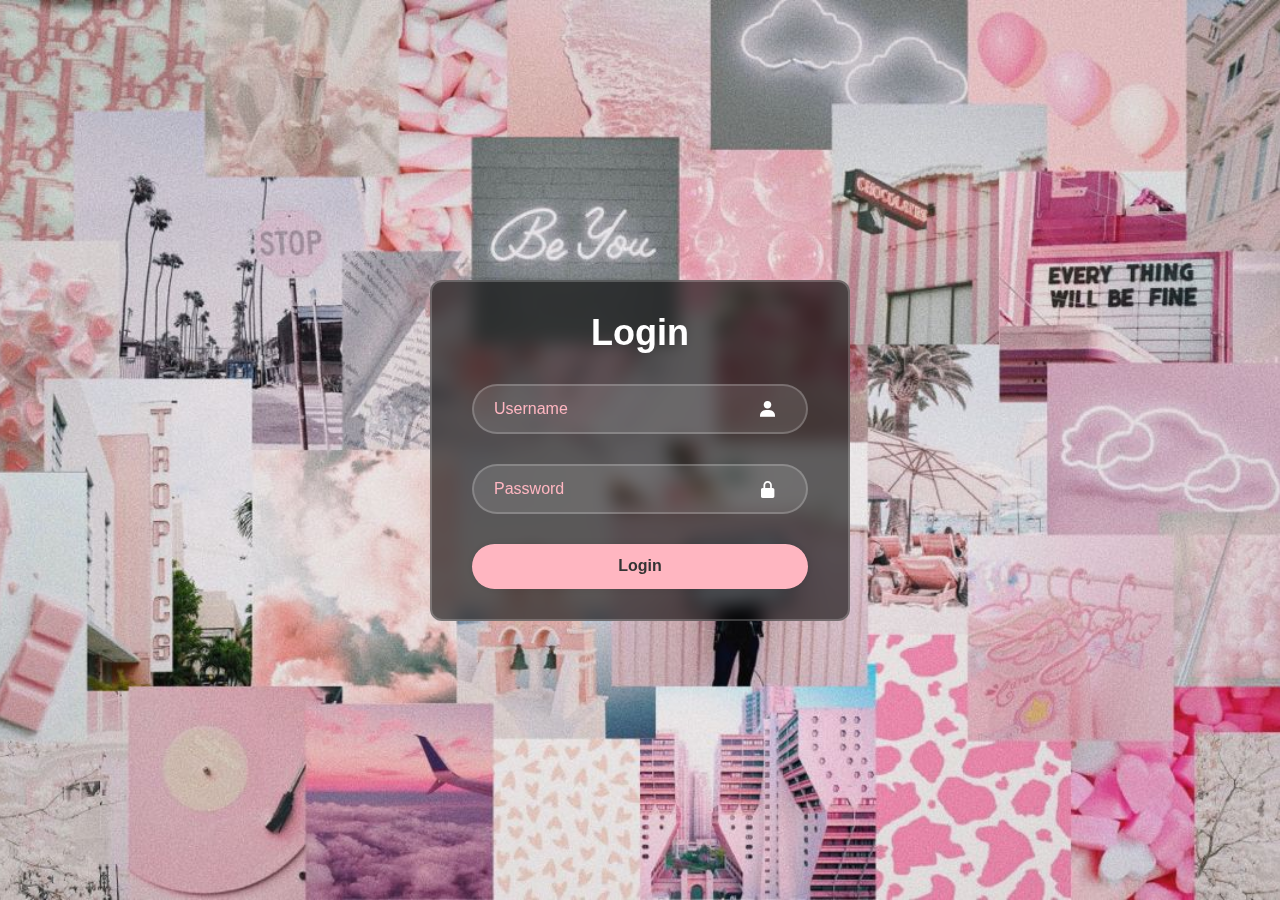
<file: index.html>
<!DOCTYPE html>
<html lang="en">
<head>
  <meta charset="UTF-8">
  <meta name="viewport" content="width=device-width, initial-scale=1.0">
  <title>FOR YOU SAYANG</title>
  <link rel="stylesheet" href="style.css">
  <link href='https://unpkg.com/boxicons@2.1.4/css/boxicons.min.css' rel='stylesheet'>
  <script>
    function validateForm(event) {
      event.preventDefault(); // Prevent the form from submitting
      const username = document.getElementById('username').value;
      const password = document.getElementById('password').value;
      const validUsername = "alya";
      const validPassword = "berry";

      if (username === validUsername && password === validPassword) {
        // Redirect to homepage.html
        window.location.href = 'homepage.html';
      } else {
        alert('Salah username atau password tu sayang hshshs');
      }
    }
  </script>
</head>
<body>
  <div class="wrapper">
    <form onsubmit="validateForm(event)">
      <h1>Login</h1>
      <div class="input-box">
        <input type="text" id="username" placeholder="Username" required>
        <i class='bx bxs-user'></i>
      </div>
      <div class="input-box">
        <input type="password" id="password" placeholder="Password" required>
        <i class='bx bxs-lock-alt'></i>
      </div>
      <button type="submit" class="btn">Login</button>
    </form>
  </div>
</body>
</html>
</file>
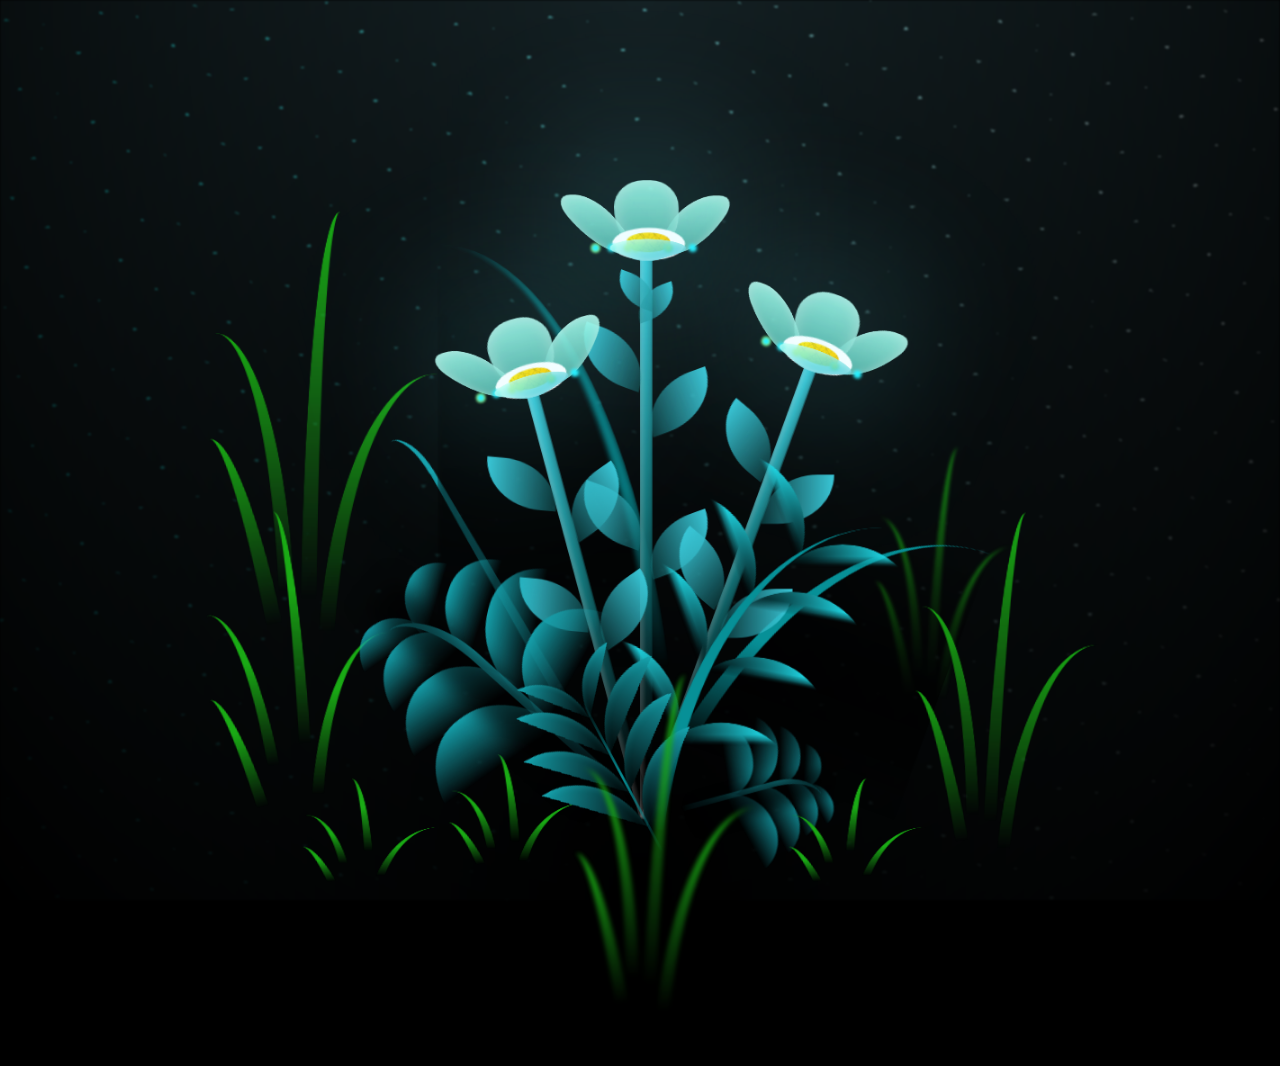
<file: flower.html>
<!DOCTYPE html>
<html lang="en">
<head>
    <meta charset="UTF-8">
    <meta http-equiv="X-UA-Compatible" content="IE=edge">
    <meta name="viewport" content="width=device-width, initial-scale=1.0">
    <link rel="stylesheet" href="css/main.css">
    <link rel="icon" href="img/flowers.png" type="image/x-icon">
    <title>flowers</title>
</head>
<body class="container">
  <!-- Pembuat code: https://codepen.io/mdusmanansari/pen/BamepLe -->
    <div class="night"></div>
    <div class="flowers">
      <div class="flower flower--1">
        <div class="flower__leafs flower__leafs--1">
          <div class="flower__leaf flower__leaf--1"></div>
          <div class="flower__leaf flower__leaf--2"></div>
          <div class="flower__leaf flower__leaf--3"></div>
          <div class="flower__leaf flower__leaf--4"></div>
          <div class="flower__white-circle"></div>

          <div class="flower__light flower__light--1"></div>
          <div class="flower__light flower__light--2"></div>
          <div class="flower__light flower__light--3"></div>
          <div class="flower__light flower__light--4"></div>
          <div class="flower__light flower__light--5"></div>
          <div class="flower__light flower__light--6"></div>
          <div class="flower__light flower__light--7"></div>
          <div class="flower__light flower__light--8"></div>

        </div>
        <div class="flower__line">
          <div class="flower__line__leaf flower__line__leaf--1"></div>
          <div class="flower__line__leaf flower__line__leaf--2"></div>
          <div class="flower__line__leaf flower__line__leaf--3"></div>
          <div class="flower__line__leaf flower__line__leaf--4"></div>
          <div class="flower__line__leaf flower__line__leaf--5"></div>
          <div class="flower__line__leaf flower__line__leaf--6"></div>
        </div>
      </div>

      <div class="flower flower--2">
        <div class="flower__leafs flower__leafs--2">
          <div class="flower__leaf flower__leaf--1"></div>
          <div class="flower__leaf flower__leaf--2"></div>
          <div class="flower__leaf flower__leaf--3"></div>
          <div class="flower__leaf flower__leaf--4"></div>
          <div class="flower__white-circle"></div>

          <div class="flower__light flower__light--1"></div>
          <div class="flower__light flower__light--2"></div>
          <div class="flower__light flower__light--3"></div>
          <div class="flower__light flower__light--4"></div>
          <div class="flower__light flower__light--5"></div>
          <div class="flower__light flower__light--6"></div>
          <div class="flower__light flower__light--7"></div>
          <div class="flower__light flower__light--8"></div>

        </div>
        <div class="flower__line">
          <div class="flower__line__leaf flower__line__leaf--1"></div>
          <div class="flower__line__leaf flower__line__leaf--2"></div>
          <div class="flower__line__leaf flower__line__leaf--3"></div>
          <div class="flower__line__leaf flower__line__leaf--4"></div>
        </div>
      </div>

      <div class="flower flower--3">
        <div class="flower__leafs flower__leafs--3">
          <div class="flower__leaf flower__leaf--1"></div>
          <div class="flower__leaf flower__leaf--2"></div>
          <div class="flower__leaf flower__leaf--3"></div>
          <div class="flower__leaf flower__leaf--4"></div>
          <div class="flower__white-circle"></div>

          <div class="flower__light flower__light--1"></div>
          <div class="flower__light flower__light--2"></div>
          <div class="flower__light flower__light--3"></div>
          <div class="flower__light flower__light--4"></div>
          <div class="flower__light flower__light--5"></div>
          <div class="flower__light flower__light--6"></div>
          <div class="flower__light flower__light--7"></div>
          <div class="flower__light flower__light--8"></div>

        </div>
        <div class="flower__line">
          <div class="flower__line__leaf flower__line__leaf--1"></div>
          <div class="flower__line__leaf flower__line__leaf--2"></div>
          <div class="flower__line__leaf flower__line__leaf--3"></div>
          <div class="flower__line__leaf flower__line__leaf--4"></div>
        </div>
      </div>

      <div class="grow-ans" style="--d:1.2s">
        <div class="flower__g-long">
          <div class="flower__g-long__top"></div>
          <div class="flower__g-long__bottom"></div>
        </div>
      </div>

      <div class="growing-grass">
        <div class="flower__grass flower__grass--1">
          <div class="flower__grass--top"></div>
          <div class="flower__grass--bottom"></div>
          <div class="flower__grass__leaf flower__grass__leaf--1"></div>
          <div class="flower__grass__leaf flower__grass__leaf--2"></div>
          <div class="flower__grass__leaf flower__grass__leaf--3"></div>
          <div class="flower__grass__leaf flower__grass__leaf--4"></div>
          <div class="flower__grass__leaf flower__grass__leaf--5"></div>
          <div class="flower__grass__leaf flower__grass__leaf--6"></div>
          <div class="flower__grass__leaf flower__grass__leaf--7"></div>
          <div class="flower__grass__leaf flower__grass__leaf--8"></div>
          <div class="flower__grass__overlay"></div>
        </div>
      </div>

      <div class="growing-grass">
        <div class="flower__grass flower__grass--2">
          <div class="flower__grass--top"></div>
          <div class="flower__grass--bottom"></div>
          <div class="flower__grass__leaf flower__grass__leaf--1"></div>
          <div class="flower__grass__leaf flower__grass__leaf--2"></div>
          <div class="flower__grass__leaf flower__grass__leaf--3"></div>
          <div class="flower__grass__leaf flower__grass__leaf--4"></div>
          <div class="flower__grass__leaf flower__grass__leaf--5"></div>
          <div class="flower__grass__leaf flower__grass__leaf--6"></div>
          <div class="flower__grass__leaf flower__grass__leaf--7"></div>
          <div class="flower__grass__leaf flower__grass__leaf--8"></div>
          <div class="flower__grass__overlay"></div>
        </div>
      </div>

      <div class="grow-ans" style="--d:2.4s">
        <div class="flower__g-right flower__g-right--1">
          <div class="leaf"></div>
        </div>
      </div>

      <div class="grow-ans" style="--d:2.8s">
        <div class="flower__g-right flower__g-right--2">
          <div class="leaf"></div>
        </div>
      </div>

      <div class="grow-ans" style="--d:2.8s">
        <div class="flower__g-front">
          <div class="flower__g-front__leaf-wrapper flower__g-front__leaf-wrapper--1">
            <div class="flower__g-front__leaf"></div>
          </div>
          <div class="flower__g-front__leaf-wrapper flower__g-front__leaf-wrapper--2">
            <div class="flower__g-front__leaf"></div>
          </div>
          <div class="flower__g-front__leaf-wrapper flower__g-front__leaf-wrapper--3">
            <div class="flower__g-front__leaf"></div>
          </div>
          <div class="flower__g-front__leaf-wrapper flower__g-front__leaf-wrapper--4">
            <div class="flower__g-front__leaf"></div>
          </div>
          <div class="flower__g-front__leaf-wrapper flower__g-front__leaf-wrapper--5">
            <div class="flower__g-front__leaf"></div>
          </div>
          <div class="flower__g-front__leaf-wrapper flower__g-front__leaf-wrapper--6">
            <div class="flower__g-front__leaf"></div>
          </div>
          <div class="flower__g-front__leaf-wrapper flower__g-front__leaf-wrapper--7">
            <div class="flower__g-front__leaf"></div>
          </div>
          <div class="flower__g-front__leaf-wrapper flower__g-front__leaf-wrapper--8">
            <div class="flower__g-front__leaf"></div>
          </div>
          <div class="flower__g-front__line"></div>
        </div>
      </div>

      <div class="grow-ans" style="--d:3.2s">
        <div class="flower__g-fr">
          <div class="leaf"></div>
          <div class="flower__g-fr__leaf flower__g-fr__leaf--1"></div>
          <div class="flower__g-fr__leaf flower__g-fr__leaf--2"></div>
          <div class="flower__g-fr__leaf flower__g-fr__leaf--3"></div>
          <div class="flower__g-fr__leaf flower__g-fr__leaf--4"></div>
          <div class="flower__g-fr__leaf flower__g-fr__leaf--5"></div>
          <div class="flower__g-fr__leaf flower__g-fr__leaf--6"></div>
          <div class="flower__g-fr__leaf flower__g-fr__leaf--7"></div>
          <div class="flower__g-fr__leaf flower__g-fr__leaf--8"></div>
        </div>
      </div>

      <div class="long-g long-g--0">
        <div class="grow-ans" style="--d:3s">
          <div class="leaf leaf--0"></div>
        </div>
        <div class="grow-ans" style="--d:2.2s">
          <div class="leaf leaf--1"></div>
        </div>
        <div class="grow-ans" style="--d:3.4s">
          <div class="leaf leaf--2"></div>
        </div>
        <div class="grow-ans" style="--d:3.6s">
          <div class="leaf leaf--3"></div>
        </div>
      </div>

      <div class="long-g long-g--1">
        <div class="grow-ans" style="--d:3.6s">
          <div class="leaf leaf--0"></div>
        </div>
        <div class="grow-ans" style="--d:3.8s">
          <div class="leaf leaf--1"></div>
        </div>
        <div class="grow-ans" style="--d:4s">
          <div class="leaf leaf--2"></div>
        </div>
        <div class="grow-ans" style="--d:4.2s">
          <div class="leaf leaf--3"></div>
        </div>
      </div>

      <div class="long-g long-g--2">
        <div class="grow-ans" style="--d:4s">
          <div class="leaf leaf--0"></div>
        </div>
        <div class="grow-ans" style="--d:4.2s">
          <div class="leaf leaf--1"></div>
        </div>
        <div class="grow-ans" style="--d:4.4s">
          <div class="leaf leaf--2"></div>
        </div>
        <div class="grow-ans" style="--d:4.6s">
          <div class="leaf leaf--3"></div>
        </div>
      </div>

      <div class="long-g long-g--3">
        <div class="grow-ans" style="--d:4s">
          <div class="leaf leaf--0"></div>
        </div>
        <div class="grow-ans" style="--d:4.2s">
          <div class="leaf leaf--1"></div>
        </div>
        <div class="grow-ans" style="--d:3s">
          <div class="leaf leaf--2"></div>
        </div>
        <div class="grow-ans" style="--d:3.6s">
          <div class="leaf leaf--3"></div>
        </div>
      </div>

      <div class="long-g long-g--4">
        <div class="grow-ans" style="--d:4s">
          <div class="leaf leaf--0"></div>
        </div>
        <div class="grow-ans" style="--d:4.2s">
          <div class="leaf leaf--1"></div>
        </div>
        <div class="grow-ans" style="--d:3s">
          <div class="leaf leaf--2"></div>
        </div>
        <div class="grow-ans" style="--d:3.6s">
          <div class="leaf leaf--3"></div>
        </div>
      </div>

      <div class="long-g long-g--5">
        <div class="grow-ans" style="--d:4s">
          <div class="leaf leaf--0"></div>
        </div>
        <div class="grow-ans" style="--d:4.2s">
          <div class="leaf leaf--1"></div>
        </div>
        <div class="grow-ans" style="--d:3s">
          <div class="leaf leaf--2"></div>
        </div>
        <div class="grow-ans" style="--d:3.6s">
          <div class="leaf leaf--3"></div>
        </div>
      </div>

      <div class="long-g long-g--6">
        <div class="grow-ans" style="--d:4.2s">
          <div class="leaf leaf--0"></div>
        </div>
        <div class="grow-ans" style="--d:4.4s">
          <div class="leaf leaf--1"></div>
        </div>
        <div class="grow-ans" style="--d:4.6s">
          <div class="leaf leaf--2"></div>
        </div>
        <div class="grow-ans" style="--d:4.8s">
          <div class="leaf leaf--3"></div>
        </div>
      </div>

      <div class="long-g long-g--7">
        <div class="grow-ans" style="--d:3s">
          <div class="leaf leaf--0"></div>
        </div>
        <div class="grow-ans" style="--d:3.2s">
          <div class="leaf leaf--1"></div>
        </div>
        <div class="grow-ans" style="--d:3.5s">
          <div class="leaf leaf--2"></div>
        </div>
        <div class="grow-ans" style="--d:3.6s">
          <div class="leaf leaf--3"></div>
        </div>
      </div>
    </div>
    <script src="main.js"></script>
  </body>
</html>
</file>
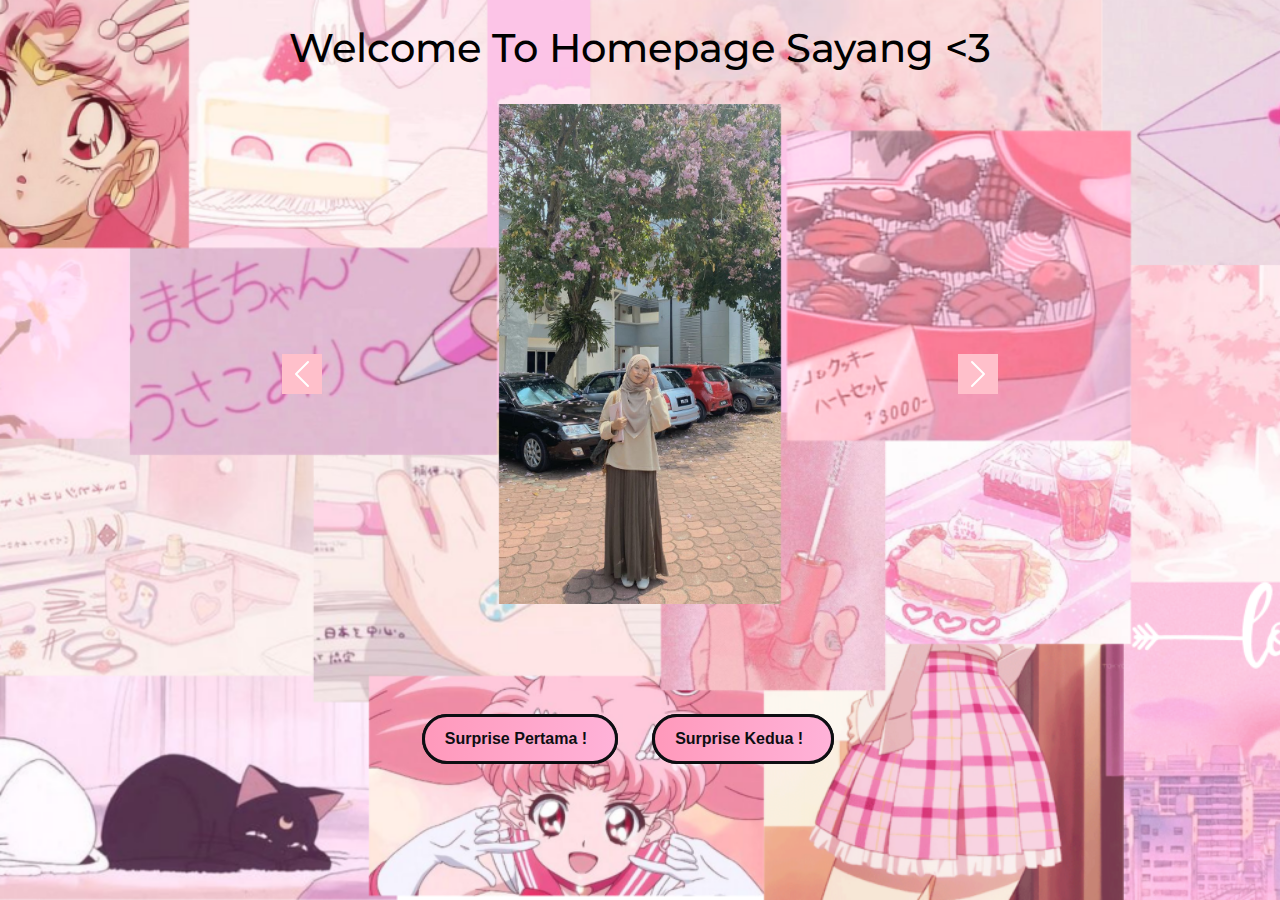
<file: homepage.html>
<!DOCTYPE html>
<html lang="en">
<head>
    <meta charset="UTF-8">
    <meta name="viewport" content="width=device-width, initial-scale=1.0">
    <title>HOMEPAGE FOR YOU SAYANG</title>
    <!-- Bootstrap for CSS -->
    <link href="https://cdn.jsdelivr.net/npm/bootstrap@5.3.3/dist/css/bootstrap.min.css" rel="stylesheet">
    <link href="https://cdn.jsdelivr.net/npm/bootstrap-icons/font/bootstrap-icons.css" rel="stylesheet">

    <!-- Bootstrap for JS -->
    <script src="https://cdn.jsdelivr.net/npm/bootstrap@5.3.3/dist/js/bootstrap.bundle.min.js"></script>

    <!-- Custom CSS for Homepage-->
    <link href="homepage.css" rel="stylesheet">
</head>
<body class="BodyBg">
    <header>
        <div class="d-flex align-items-center mx-auto d-lg-none">
            <span class="mx-auto">WEBSITE FOR SAYANG</span>
        </div>
    </header>

    <div class="container ContentColor">
        <br>
        <h1 class="MainTitle">Welcome To Homepage Sayang <3 </h1>
        <div class="row">
            <div class="col">
                <br>
                <center>

                    <div id="carouselExampleAutoplaying" class="carousel slide carousel-fade" data-bs-ride="carousel" data-bs-interval="3000">
                        <div class="carousel-inner">
                            <div class="carousel-item active">
                                <img src="img/alya1.jpg" class="d-inline" alt="">
                            </div>
                            <div class="carousel-item">
                                <img src="img/quote1.png" class="d-inline" alt="">
                            </div>
                            <div class="carousel-item">
                                <img src="img/alya2.jpg" class="d-inline" alt="">
                            </div>
                            <div class="carousel-item">
                                <img src="img/quote2.jpg" class="d-inline" alt="">
                            </div>
                            <div class="carousel-item">
                                <img src="img/alya3.jpg" class="d-inline" alt="">
                            </div>
                        </div>
                        <button class="carousel-control-prev" type="button" data-bs-target="#carouselExampleAutoplaying" data-bs-slide="prev">
                            <span class="carousel-control-prev-icon" aria-hidden="true"></span>
                            <span class="visually-hidden">Previous</span>
                        </button>
                        <button class="carousel-control-next" type="button" data-bs-target="#carouselExampleAutoplaying" data-bs-slide="next">
                            <span class="carousel-control-next-icon" aria-hidden="true"></span>
                            <span class="visually-hidden">Next</span>
                        </button>
                    </div>

                    <div class="Btn-container">
                        <!-- Button 1 -->
                        <a href="flower index.html" class="button">
                            <div class="button__content">
                                <span class="button__text">Surprise Pertama !</span>
                                <i class="ri-download-cloud-fill button__icon"></i>

                                <div class="button__reflection-1"></div>
                                <div class="button__reflection-2"></div>
                            </div>

                            <img src="img/star.png" alt="none" class="button__star-1">
                            <img src="img/star.png" alt="none" class="button__star-2">
                            <img src="img/circle.png" alt="none" class="button__circle-1">
                            <img src="img/circle.png" alt="none" class="button__circle-2">
                            <img src="img/diamond.png" alt="none" class="button__diamond">
                            <img src="img/triangle.png" alt="none" class="button__triangle">

                            <div class="button__shadow"></div>
                        </a>

                        <div class="Btn-container">
                            <!-- Button 1 -->
                            <a href="yesno.html" class="button">
                                <div class="button__content">
                                    <span class="button__text">Surprise Kedua !</span>
                                    <i class="ri-download-cloud-fill button__icon"></i>

                                    <div class="button__reflection-1"></div>
                                    <div class="button__reflection-2"></div>
                                </div>

                                <img src="img/star.png" alt="none" class="button__star-1">
                                <img src="img/star.png" alt="none" class="button__star-2">
                                <img src="img/circle.png" alt="none" class="button__circle-1">
                                <img src="img/circle.png" alt="none" class="button__circle-2">
                                <img src="img/diamond.png" alt="none" class="button__diamond">
                                <img src="img/triangle.png" alt="none" class="button__triangle">

                                <div class="button__shadow"></div>
                            </a>

                </center>
            </div>
        </div>
    </div>
</body>
</html>
</file>
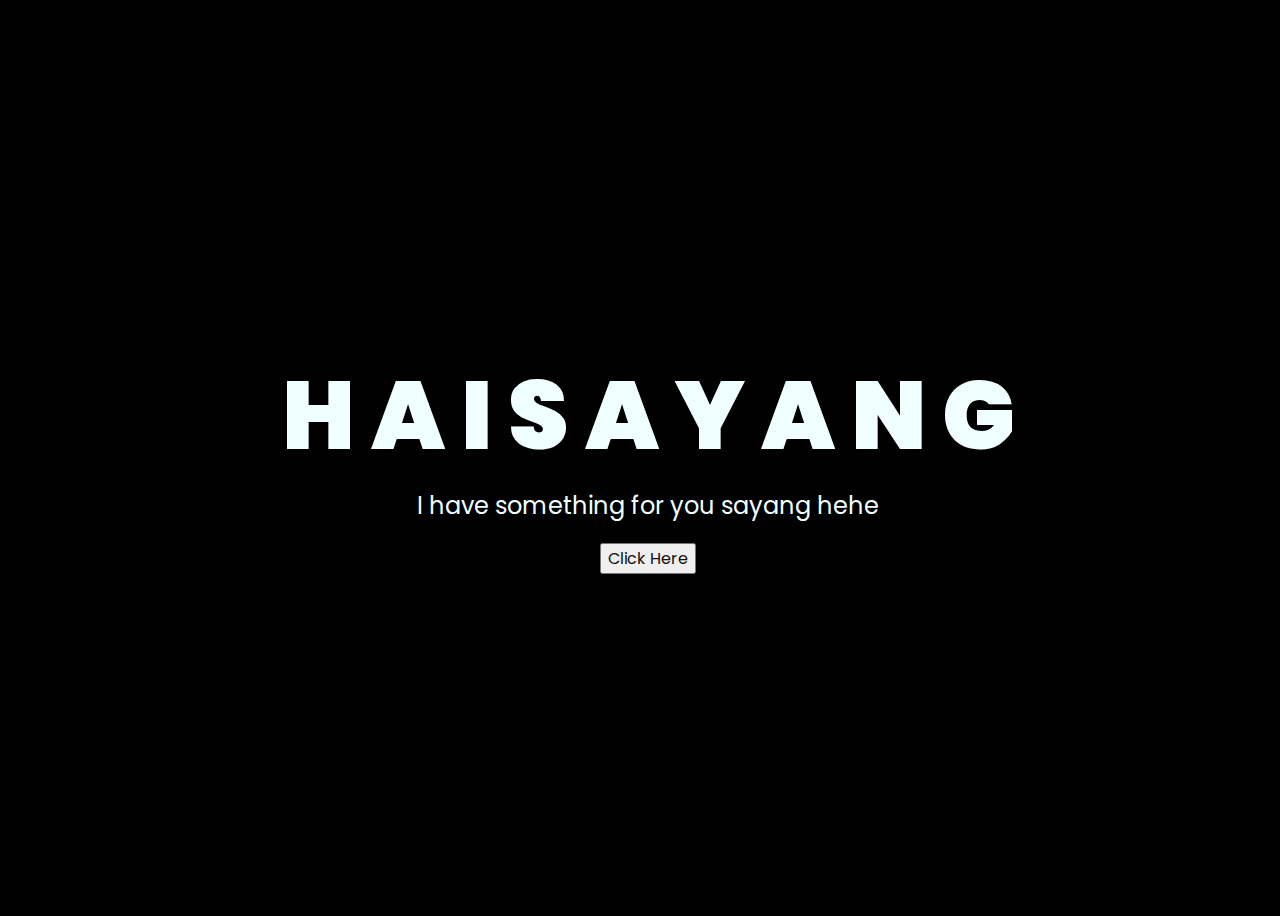
<file: surprise.html>
<!DOCTYPE html>
<html lang="en">
<head>
    <meta charset="UTF-8">
    <meta http-equiv="X-UA-Compatible" content="IE=edge">
    <meta name="viewport" content="width=device-width, initial-scale=1.0">
    <link rel="stylesheet" href="css/style.css">
    <link rel="icon" href="img/flowers.png" type="image/x-icon">
    <title>Flowers</title>
</head>
<body>
    <div class="greetings">
    <!-- silahkan menambah kata sesuai keinginan dengan <span>text...</span -->
        <span>H</span>
        <span>A</span>
        <span>I</span>
        <span>S</span>
        <span>A</span>
        <span>Y</span>
        <span>A</span>
        <span>N</span>
        <span>G</span>
    </div>
    <div class="description">
        <span>I have something for you sayang hehe </span>
    </div>
    <div class="button">
        <button>
            <a href="flower.html">Click Here</a>
        </button>

    </div>
</body>
</html>
</file>
<file: style.css>
* {
  margin: 0;
  padding: 0;
  box-sizing: border-box;
  font-family: "Poppins", sans-serif;
}

body {
  display: flex;
  justify-content: center;
  align-items: center;
  min-height: 100vh;
  background: url(img/bg2.jpg) no-repeat;
  background-size: cover;
  background-position: center;
}

.wrapper {
  width: 420px;
  background: rgba(0, 0, 0, 0.6); /* Darker transparent background */
  border: 2px solid rgba(255, 255, 255, .2);
  backdrop-filter: blur(9px);
  color: #fff;
  border-radius: 12px;
  padding: 30px 40px;
}

.wrapper h1 {
  font-size: 36px;
  text-align: center;
}

.wrapper .input-box {
  position: relative;
  width: 100%;
  height: 50px;
  margin: 30px 0;
}

.input-box input {
  width: 100%;
  height: 100%;
  background: rgba(255, 255, 255, 0.1); /* Slightly opaque input background */
  border: none;
  outline: none;
  border: 2px solid rgba(255, 255, 255, .2);
  border-radius: 40px;
  font-size: 16px;
  color: #fff; /* White input text */
  padding: 20px 45px 20px 20px;
}

.input-box input::placeholder {
  color: lightpink;
}

.input-box i {
  position: absolute;
  right: 20px;
  top: 30%;
  transform: translate(-50%);
  font-size: 20px;
  color: #fff; /* White icon color */
}

.wrapper .remember-forgot {
  display: flex;
  justify-content: space-between;
  font-size: 14.5px;
  margin: -15px 0 15px;
}


.wrapper .btn {
  width: 100%;
  height: 45px;
  background: lightpink;
  border: none;
  outline: none;
  border-radius: 40px;
  box-shadow: 0 0 10px rgba(0, 0, 0, .1);
  cursor: pointer;
  font-size: 16px;
  color: #333;
  font-weight: 600;
}
</file>
<file: css/main.css>
*,
*::after,
*::before {
  padding: 0;
  margin: 0;
  box-sizing: border-box;
}

:root {
  --dark-color: #000;
}

body {
  display: flex;
  align-items: flex-end;
  justify-content: center;
  min-height: 100vh;
  background-color: var(--dark-color);
  overflow: hidden;
  perspective: 1000px;
}

.night {
  position: fixed;
  left: 50%;
  top: 0;
  transform: translateX(-50%);
  width: 100%;
  height: 100%;
  filter: blur(0.1vmin);
  background-image: radial-gradient(ellipse at top, transparent 0%, var(--dark-color)), radial-gradient(ellipse at bottom, var(--dark-color), rgba(145, 233, 255, 0.2)), repeating-linear-gradient(220deg, rgb(0, 0, 0) 0px, rgb(0, 0, 0) 19px, transparent 19px, transparent 22px), repeating-linear-gradient(189deg, rgb(0, 0, 0) 0px, rgb(0, 0, 0) 19px, transparent 19px, transparent 22px), repeating-linear-gradient(148deg, rgb(0, 0, 0) 0px, rgb(0, 0, 0) 19px, transparent 19px, transparent 22px), linear-gradient(90deg, rgb(0, 255, 250), rgb(240, 240, 240));
}

.flowers {
  position: relative;
  transform: scale(0.9);
}

.flower {
  position: absolute;
  bottom: 10vmin;
  transform-origin: bottom center;
  z-index: 10;
  --fl-speed: 0.8s;
}
.flower--1 {
  -webkit-animation: moving-flower-1 4s linear infinite;
          animation: moving-flower-1 4s linear infinite;
}
.flower--1 .flower__line {
  height: 70vmin;
  -webkit-animation-delay: 0.3s;
          animation-delay: 0.3s;
}
.flower--1 .flower__line__leaf--1 {
  -webkit-animation: blooming-leaf-right var(--fl-speed) 1.6s backwards;
          animation: blooming-leaf-right var(--fl-speed) 1.6s backwards;
}
.flower--1 .flower__line__leaf--2 {
  -webkit-animation: blooming-leaf-right var(--fl-speed) 1.4s backwards;
          animation: blooming-leaf-right var(--fl-speed) 1.4s backwards;
}
.flower--1 .flower__line__leaf--3 {
  -webkit-animation: blooming-leaf-left var(--fl-speed) 1.2s backwards;
          animation: blooming-leaf-left var(--fl-speed) 1.2s backwards;
}
.flower--1 .flower__line__leaf--4 {
  -webkit-animation: blooming-leaf-left var(--fl-speed) 1s backwards;
          animation: blooming-leaf-left var(--fl-speed) 1s backwards;
}
.flower--1 .flower__line__leaf--5 {
  -webkit-animation: blooming-leaf-right var(--fl-speed) 1.8s backwards;
          animation: blooming-leaf-right var(--fl-speed) 1.8s backwards;
}
.flower--1 .flower__line__leaf--6 {
  -webkit-animation: blooming-leaf-left var(--fl-speed) 2s backwards;
          animation: blooming-leaf-left var(--fl-speed) 2s backwards;
}
.flower--2 {
  left: 50%;
  transform: rotate(20deg);
  -webkit-animation: moving-flower-2 4s linear infinite;
          animation: moving-flower-2 4s linear infinite;
}
.flower--2 .flower__line {
  height: 60vmin;
  -webkit-animation-delay: 0.6s;
          animation-delay: 0.6s;
}
.flower--2 .flower__line__leaf--1 {
  -webkit-animation: blooming-leaf-right var(--fl-speed) 1.9s backwards;
          animation: blooming-leaf-right var(--fl-speed) 1.9s backwards;
}
.flower--2 .flower__line__leaf--2 {
  -webkit-animation: blooming-leaf-right var(--fl-speed) 1.7s backwards;
          animation: blooming-leaf-right var(--fl-speed) 1.7s backwards;
}
.flower--2 .flower__line__leaf--3 {
  -webkit-animation: blooming-leaf-left var(--fl-speed) 1.5s backwards;
          animation: blooming-leaf-left var(--fl-speed) 1.5s backwards;
}
.flower--2 .flower__line__leaf--4 {
  -webkit-animation: blooming-leaf-left var(--fl-speed) 1.3s backwards;
          animation: blooming-leaf-left var(--fl-speed) 1.3s backwards;
}
.flower--3 {
  left: 50%;
  transform: rotate(-15deg);
  -webkit-animation: moving-flower-3 4s linear infinite;
          animation: moving-flower-3 4s linear infinite;
}
.flower--3 .flower__line {
  -webkit-animation-delay: 0.9s;
          animation-delay: 0.9s;
}
.flower--3 .flower__line__leaf--1 {
  -webkit-animation: blooming-leaf-right var(--fl-speed) 2.5s backwards;
          animation: blooming-leaf-right var(--fl-speed) 2.5s backwards;
}
.flower--3 .flower__line__leaf--2 {
  -webkit-animation: blooming-leaf-right var(--fl-speed) 2.3s backwards;
          animation: blooming-leaf-right var(--fl-speed) 2.3s backwards;
}
.flower--3 .flower__line__leaf--3 {
  -webkit-animation: blooming-leaf-left var(--fl-speed) 2.1s backwards;
          animation: blooming-leaf-left var(--fl-speed) 2.1s backwards;
}
.flower--3 .flower__line__leaf--4 {
  -webkit-animation: blooming-leaf-left var(--fl-speed) 1.9s backwards;
          animation: blooming-leaf-left var(--fl-speed) 1.9s backwards;
}
.flower__leafs {
  position: relative;
  -webkit-animation: blooming-flower 2s backwards;
          animation: blooming-flower 2s backwards;
}
.flower__leafs--1 {
  -webkit-animation-delay: 1.1s;
          animation-delay: 1.1s;
}
.flower__leafs--2 {
  -webkit-animation-delay: 1.4s;
          animation-delay: 1.4s;
}
.flower__leafs--3 {
  -webkit-animation-delay: 1.7s;
          animation-delay: 1.7s;
}
.flower__leafs::after {
  content: "";
  position: absolute;
  left: 0;
  top: 0;
  transform: translate(-50%, -100%);
  width: 8vmin;
  height: 8vmin;
  background-color: #6bf0ff;
  filter: blur(10vmin);
}
.flower__leaf {
  position: absolute;
  bottom: 0;
  left: 50%;
  width: 8vmin;
  height: 11vmin;
  border-radius: 51% 49% 47% 53%/44% 45% 55% 69%;
  background-color: #a7ffee;
  background-image: linear-gradient(to top, #54b8aa, #a7ffee);
  transform-origin: bottom center;
  opacity: 0.9;
  box-shadow: inset 0 0 2vmin rgba(255, 255, 255, 0.5);
}
.flower__leaf--1 {
  transform: translate(-10%, 1%) rotateY(40deg) rotateX(-50deg);
}
.flower__leaf--2 {
  transform: translate(-50%, -4%) rotateX(40deg);
}
.flower__leaf--3 {
  transform: translate(-90%, 0%) rotateY(45deg) rotateX(50deg);
}
.flower__leaf--4 {
  width: 8vmin;
  height: 8vmin;
  transform-origin: bottom left;
  border-radius: 4vmin 10vmin 4vmin 4vmin;
  transform: translate(0%, 18%) rotateX(70deg) rotate(-43deg);
  background-image: linear-gradient(to top, #39c6d6, #a7ffee);
  z-index: 1;
  opacity: 0.8;
}
.flower__white-circle {
  position: absolute;
  left: -3.5vmin;
  top: -3vmin;
  width: 9vmin;
  height: 4vmin;
  border-radius: 50%;
  background-color: #fff;
}
.flower__white-circle::after {
  content: "";
  position: absolute;
  left: 50%;
  top: 45%;
  transform: translate(-50%, -50%);
  width: 60%;
  height: 60%;
  border-radius: inherit;
  background-image: repeating-linear-gradient(135deg, rgba(0, 0, 0, 0.03) 0px, rgba(0, 0, 0, 0.03) 1px, transparent 1px, transparent 12px), repeating-linear-gradient(45deg, rgba(0, 0, 0, 0.03) 0px, rgba(0, 0, 0, 0.03) 1px, transparent 1px, transparent 12px), repeating-linear-gradient(67.5deg, rgba(0, 0, 0, 0.03) 0px, rgba(0, 0, 0, 0.03) 1px, transparent 1px, transparent 12px), repeating-linear-gradient(135deg, rgba(0, 0, 0, 0.03) 0px, rgba(0, 0, 0, 0.03) 1px, transparent 1px, transparent 12px), repeating-linear-gradient(45deg, rgba(0, 0, 0, 0.03) 0px, rgba(0, 0, 0, 0.03) 1px, transparent 1px, transparent 12px), repeating-linear-gradient(112.5deg, rgba(0, 0, 0, 0.03) 0px, rgba(0, 0, 0, 0.03) 1px, transparent 1px, transparent 12px), repeating-linear-gradient(112.5deg, rgba(0, 0, 0, 0.03) 0px, rgba(0, 0, 0, 0.03) 1px, transparent 1px, transparent 12px), repeating-linear-gradient(45deg, rgba(0, 0, 0, 0.03) 0px, rgba(0, 0, 0, 0.03) 1px, transparent 1px, transparent 12px), repeating-linear-gradient(22.5deg, rgba(0, 0, 0, 0.03) 0px, rgba(0, 0, 0, 0.03) 1px, transparent 1px, transparent 12px), repeating-linear-gradient(45deg, rgba(0, 0, 0, 0.03) 0px, rgba(0, 0, 0, 0.03) 1px, transparent 1px, transparent 12px), repeating-linear-gradient(22.5deg, rgba(0, 0, 0, 0.03) 0px, rgba(0, 0, 0, 0.03) 1px, transparent 1px, transparent 12px), repeating-linear-gradient(135deg, rgba(0, 0, 0, 0.03) 0px, rgba(0, 0, 0, 0.03) 1px, transparent 1px, transparent 12px), repeating-linear-gradient(157.5deg, rgba(0, 0, 0, 0.03) 0px, rgba(0, 0, 0, 0.03) 1px, transparent 1px, transparent 12px), repeating-linear-gradient(67.5deg, rgba(0, 0, 0, 0.03) 0px, rgba(0, 0, 0, 0.03) 1px, transparent 1px, transparent 12px), repeating-linear-gradient(67.5deg, rgba(0, 0, 0, 0.03) 0px, rgba(0, 0, 0, 0.03) 1px, transparent 1px, transparent 12px), linear-gradient(90deg, rgb(255, 235, 18), rgb(255, 206, 0));
}
.flower__line {
  height: 55vmin;
  width: 1.5vmin;
  background-image: linear-gradient(to left, rgba(0, 0, 0, 0.2), transparent, rgba(255, 255, 255, 0.2)), linear-gradient(to top, transparent 10%, #14757a, #39c6d6);
  box-shadow: inset 0 0 2px rgba(0, 0, 0, 0.5);
  -webkit-animation: grow-flower-tree 4s backwards;
          animation: grow-flower-tree 4s backwards;
}
.flower__line__leaf {
  --w: 7vmin;
  --h: calc(var(--w) + 2vmin);
  position: absolute;
  top: 20%;
  left: 90%;
  width: var(--w);
  height: var(--h);
  border-top-right-radius: var(--h);
  border-bottom-left-radius: var(--h);
  background-image: linear-gradient(to top, rgba(20, 117, 122, 0.4), #39c6d6);
}
.flower__line__leaf--1 {
  transform: rotate(70deg) rotateY(30deg);
}
.flower__line__leaf--2 {
  top: 45%;
  transform: rotate(70deg) rotateY(30deg);
}
.flower__line__leaf--3, .flower__line__leaf--4, .flower__line__leaf--6 {
  border-top-right-radius: 0;
  border-bottom-left-radius: 0;
  border-top-left-radius: var(--h);
  border-bottom-right-radius: var(--h);
  left: -460%;
  top: 12%;
  transform: rotate(-70deg) rotateY(30deg);
}
.flower__line__leaf--4 {
  top: 40%;
}
.flower__line__leaf--5 {
  top: 0;
  transform-origin: left;
  transform: rotate(70deg) rotateY(30deg) scale(0.6);
}
.flower__line__leaf--6 {
  top: -2%;
  left: -450%;
  transform-origin: right;
  transform: rotate(-70deg) rotateY(30deg) scale(0.6);
}
.flower__light {
  position: absolute;
  bottom: 0vmin;
  width: 1vmin;
  height: 1vmin;
  background-color: rgb(255, 251, 0);
  border-radius: 50%;
  filter: blur(0.2vmin);
  -webkit-animation: light-ans 4s linear infinite backwards;
          animation: light-ans 4s linear infinite backwards;
}
.flower__light:nth-child(odd) {
  background-color: #23f0ff;
}
.flower__light--1 {
  left: -2vmin;
  -webkit-animation-delay: 1s;
          animation-delay: 1s;
}
.flower__light--2 {
  left: 3vmin;
  -webkit-animation-delay: 0.5s;
          animation-delay: 0.5s;
}
.flower__light--3 {
  left: -6vmin;
  -webkit-animation-delay: 0.3s;
          animation-delay: 0.3s;
}
.flower__light--4 {
  left: 6vmin;
  -webkit-animation-delay: 0.9s;
          animation-delay: 0.9s;
}
.flower__light--5 {
  left: -1vmin;
  -webkit-animation-delay: 1.5s;
          animation-delay: 1.5s;
}
.flower__light--6 {
  left: -4vmin;
  -webkit-animation-delay: 3s;
          animation-delay: 3s;
}
.flower__light--7 {
  left: 3vmin;
  -webkit-animation-delay: 2s;
          animation-delay: 2s;
}
.flower__light--8 {
  left: -6vmin;
  -webkit-animation-delay: 3.5s;
          animation-delay: 3.5s;
}
.flower__grass {
  --c: #159faa;
  --line-w: 1.5vmin;
  position: absolute;
  bottom: 12vmin;
  left: -7vmin;
  display: flex;
  flex-direction: column;
  align-items: flex-end;
  z-index: 20;
  transform-origin: bottom center;
  transform: rotate(-48deg) rotateY(40deg);
}
.flower__grass--1 {
  -webkit-animation: moving-grass 2s linear infinite;
          animation: moving-grass 2s linear infinite;
}
.flower__grass--2 {
  left: 2vmin;
  bottom: 10vmin;
  transform: scale(0.5) rotate(75deg) rotateX(10deg) rotateY(-200deg);
  opacity: 0.8;
  z-index: 0;
  -webkit-animation: moving-grass--2 1.5s linear infinite;
          animation: moving-grass--2 1.5s linear infinite;
}
.flower__grass--top {
  width: 7vmin;
  height: 10vmin;
  border-top-right-radius: 100%;
  border-right: var(--line-w) solid var(--c);
  transform-origin: bottom center;
  transform: rotate(-2deg);
}
.flower__grass--bottom {
  margin-top: -2px;
  width: var(--line-w);
  height: 25vmin;
  background-image: linear-gradient(to top, transparent, var(--c));
}
.flower__grass__leaf {
  --size: 10vmin;
  position: absolute;
  width: calc(var(--size) * 2.1);
  height: var(--size);
  border-top-left-radius: var(--size);
  border-top-right-radius: var(--size);
  background-image: linear-gradient(to top, transparent, transparent 30%, var(--c));
  z-index: 100;
}
.flower__grass__leaf--1 {
  top: -6%;
  left: 30%;
  --size: 6vmin;
  transform: rotate(-20deg);
  -webkit-animation: growing-grass-ans--1 2s 2.6s backwards;
          animation: growing-grass-ans--1 2s 2.6s backwards;
}
@-webkit-keyframes growing-grass-ans--1 {
  0% {
    transform-origin: bottom left;
    transform: rotate(-20deg) scale(0);
  }
}
@keyframes growing-grass-ans--1 {
  0% {
    transform-origin: bottom left;
    transform: rotate(-20deg) scale(0);
  }
}
.flower__grass__leaf--2 {
  top: -5%;
  left: -110%;
  --size: 6vmin;
  transform: rotate(10deg);
  -webkit-animation: growing-grass-ans--2 2s 2.4s linear backwards;
          animation: growing-grass-ans--2 2s 2.4s linear backwards;
}
@-webkit-keyframes growing-grass-ans--2 {
  0% {
    transform-origin: bottom right;
    transform: rotate(10deg) scale(0);
  }
}
@keyframes growing-grass-ans--2 {
  0% {
    transform-origin: bottom right;
    transform: rotate(10deg) scale(0);
  }
}
.flower__grass__leaf--3 {
  top: 5%;
  left: 60%;
  --size: 8vmin;
  transform: rotate(-18deg) rotateX(-20deg);
  -webkit-animation: growing-grass-ans--3 2s 2.2s linear backwards;
          animation: growing-grass-ans--3 2s 2.2s linear backwards;
}
@-webkit-keyframes growing-grass-ans--3 {
  0% {
    transform-origin: bottom left;
    transform: rotate(-18deg) rotateX(-20deg) scale(0);
  }
}
@keyframes growing-grass-ans--3 {
  0% {
    transform-origin: bottom left;
    transform: rotate(-18deg) rotateX(-20deg) scale(0);
  }
}
.flower__grass__leaf--4 {
  top: 6%;
  left: -135%;
  --size: 8vmin;
  transform: rotate(2deg);
  -webkit-animation: growing-grass-ans--4 2s 2s linear backwards;
          animation: growing-grass-ans--4 2s 2s linear backwards;
}
@-webkit-keyframes growing-grass-ans--4 {
  0% {
    transform-origin: bottom right;
    transform: rotate(2deg) scale(0);
  }
}
@keyframes growing-grass-ans--4 {
  0% {
    transform-origin: bottom right;
    transform: rotate(2deg) scale(0);
  }
}
.flower__grass__leaf--5 {
  top: 20%;
  left: 60%;
  --size: 10vmin;
  transform: rotate(-24deg) rotateX(-20deg);
  -webkit-animation: growing-grass-ans--5 2s 1.8s linear backwards;
          animation: growing-grass-ans--5 2s 1.8s linear backwards;
}
@-webkit-keyframes growing-grass-ans--5 {
  0% {
    transform-origin: bottom left;
    transform: rotate(-24deg) rotateX(-20deg) scale(0);
  }
}
@keyframes growing-grass-ans--5 {
  0% {
    transform-origin: bottom left;
    transform: rotate(-24deg) rotateX(-20deg) scale(0);
  }
}
.flower__grass__leaf--6 {
  top: 22%;
  left: -180%;
  --size: 10vmin;
  transform: rotate(10deg);
  -webkit-animation: growing-grass-ans--6 2s 1.6s linear backwards;
          animation: growing-grass-ans--6 2s 1.6s linear backwards;
}
@-webkit-keyframes growing-grass-ans--6 {
  0% {
    transform-origin: bottom right;
    transform: rotate(10deg) scale(0);
  }
}
@keyframes growing-grass-ans--6 {
  0% {
    transform-origin: bottom right;
    transform: rotate(10deg) scale(0);
  }
}
.flower__grass__leaf--7 {
  top: 39%;
  left: 70%;
  --size: 10vmin;
  transform: rotate(-10deg);
  -webkit-animation: growing-grass-ans--7 2s 1.4s linear backwards;
          animation: growing-grass-ans--7 2s 1.4s linear backwards;
}
@-webkit-keyframes growing-grass-ans--7 {
  0% {
    transform-origin: bottom left;
    transform: rotate(-10deg) scale(0);
  }
}
@keyframes growing-grass-ans--7 {
  0% {
    transform-origin: bottom left;
    transform: rotate(-10deg) scale(0);
  }
}
.flower__grass__leaf--8 {
  top: 40%;
  left: -215%;
  --size: 11vmin;
  transform: rotate(10deg);
  -webkit-animation: growing-grass-ans--8 2s 1.2s linear backwards;
          animation: growing-grass-ans--8 2s 1.2s linear backwards;
}
@-webkit-keyframes growing-grass-ans--8 {
  0% {
    transform-origin: bottom right;
    transform: rotate(10deg) scale(0);
  }
}
@keyframes growing-grass-ans--8 {
  0% {
    transform-origin: bottom right;
    transform: rotate(10deg) scale(0);
  }
}
.flower__grass__overlay {
  position: absolute;
  top: -10%;
  right: 0%;
  width: 100%;
  height: 100%;
  background-color: rgba(0, 0, 0, 0.6);
  filter: blur(1.5vmin);
  z-index: 100;
}
.flower__g-long {
  --w: 2vmin;
  --h: 6vmin;
  --c: #159faa;
  position: absolute;
  bottom: 10vmin;
  left: -3vmin;
  transform-origin: bottom center;
  transform: rotate(-30deg) rotateY(-20deg);
  display: flex;
  flex-direction: column;
  align-items: flex-end;
  -webkit-animation: flower-g-long-ans 3s linear infinite;
          animation: flower-g-long-ans 3s linear infinite;
}
@-webkit-keyframes flower-g-long-ans {
  0%, 100% {
    transform: rotate(-30deg) rotateY(-20deg);
  }
  50% {
    transform: rotate(-32deg) rotateY(-20deg);
  }
}
@keyframes flower-g-long-ans {
  0%, 100% {
    transform: rotate(-30deg) rotateY(-20deg);
  }
  50% {
    transform: rotate(-32deg) rotateY(-20deg);
  }
}
.flower__g-long__top {
  top: calc(var(--h) * -1);
  width: calc(var(--w) + 1vmin);
  height: var(--h);
  border-top-right-radius: 100%;
  border-right: 0.7vmin solid var(--c);
  transform: translate(-0.7vmin, 1vmin);
}
.flower__g-long__bottom {
  width: var(--w);
  height: 50vmin;
  transform-origin: bottom center;
  background-image: linear-gradient(to top, transparent 30%, var(--c));
  box-shadow: inset 0 0 2px rgba(0, 0, 0, 0.5);
  -webkit-clip-path: polygon(35% 0, 65% 1%, 100% 100%, 0% 100%);
          clip-path: polygon(35% 0, 65% 1%, 100% 100%, 0% 100%);
}
.flower__g-right {
  position: absolute;
  bottom: 6vmin;
  left: -2vmin;
  transform-origin: bottom left;
  transform: rotate(20deg);
}
.flower__g-right .leaf {
  width: 30vmin;
  height: 50vmin;
  border-top-left-radius: 100%;
  border-left: 2vmin solid #079097;
  background-image: linear-gradient(to bottom, transparent, var(--dark-color) 60%);
  -webkit-mask-image: linear-gradient(to top, transparent 30%, #079097 60%);
}
.flower__g-right--1 {
  -webkit-animation: flower-g-right-ans 2.5s linear infinite;
          animation: flower-g-right-ans 2.5s linear infinite;
}
.flower__g-right--2 {
  left: 5vmin;
  transform: rotateY(-180deg);
  -webkit-animation: flower-g-right-ans--2 3s linear infinite;
          animation: flower-g-right-ans--2 3s linear infinite;
}
.flower__g-right--2 .leaf {
  height: 75vmin;
  filter: blur(0.3vmin);
  opacity: 0.8;
}
@-webkit-keyframes flower-g-right-ans {
  0%, 100% {
    transform: rotate(20deg);
  }
  50% {
    transform: rotate(24deg) rotateX(-20deg);
  }
}
@keyframes flower-g-right-ans {
  0%, 100% {
    transform: rotate(20deg);
  }
  50% {
    transform: rotate(24deg) rotateX(-20deg);
  }
}
@-webkit-keyframes flower-g-right-ans--2 {
  0%, 100% {
    transform: rotateY(-180deg) rotate(0deg) rotateX(-20deg);
  }
  50% {
    transform: rotateY(-180deg) rotate(6deg) rotateX(-20deg);
  }
}
@keyframes flower-g-right-ans--2 {
  0%, 100% {
    transform: rotateY(-180deg) rotate(0deg) rotateX(-20deg);
  }
  50% {
    transform: rotateY(-180deg) rotate(6deg) rotateX(-20deg);
  }
}
.flower__g-front {
  position: absolute;
  bottom: 6vmin;
  left: 2.5vmin;
  z-index: 100;
  transform-origin: bottom center;
  transform: rotate(-28deg) rotateY(30deg) scale(1.04);
  -webkit-animation: flower__g-front-ans 2s linear infinite;
          animation: flower__g-front-ans 2s linear infinite;
}
@-webkit-keyframes flower__g-front-ans {
  0%, 100% {
    transform: rotate(-28deg) rotateY(30deg) scale(1.04);
  }
  50% {
    transform: rotate(-35deg) rotateY(40deg) scale(1.04);
  }
}
@keyframes flower__g-front-ans {
  0%, 100% {
    transform: rotate(-28deg) rotateY(30deg) scale(1.04);
  }
  50% {
    transform: rotate(-35deg) rotateY(40deg) scale(1.04);
  }
}
.flower__g-front__line {
  width: 0.3vmin;
  height: 20vmin;
  background-image: linear-gradient(to top, transparent, #079097, transparent 100%);
  position: relative;
}
.flower__g-front__leaf-wrapper {
  position: absolute;
  top: 0;
  left: 0;
  transform-origin: bottom left;
  transform: rotate(10deg);
}
.flower__g-front__leaf-wrapper:nth-child(even) {
  left: 0vmin;
  transform: rotateY(-180deg) rotate(5deg);
  -webkit-animation: flower__g-front__leaf-left-ans 1s ease-in backwards;
          animation: flower__g-front__leaf-left-ans 1s ease-in backwards;
}
.flower__g-front__leaf-wrapper:nth-child(odd) {
  -webkit-animation: flower__g-front__leaf-ans 1s ease-in backwards;
          animation: flower__g-front__leaf-ans 1s ease-in backwards;
}
.flower__g-front__leaf-wrapper--1 {
  top: -8vmin;
  transform: scale(0.7);
  -webkit-animation: flower__g-front__leaf-ans 1s 5.5s ease-in backwards !important;
          animation: flower__g-front__leaf-ans 1s 5.5s ease-in backwards !important;
}
.flower__g-front__leaf-wrapper--2 {
  top: -8vmin;
  transform: rotateY(-180deg) scale(0.7) !important;
  -webkit-animation: flower__g-front__leaf-left-ans-2 1s 4.6s ease-in backwards !important;
          animation: flower__g-front__leaf-left-ans-2 1s 4.6s ease-in backwards !important;
}
.flower__g-front__leaf-wrapper--3 {
  top: -3vmin;
  -webkit-animation: flower__g-front__leaf-ans 1s 4.6s ease-in backwards;
          animation: flower__g-front__leaf-ans 1s 4.6s ease-in backwards;
}
.flower__g-front__leaf-wrapper--4 {
  top: -3vmin;
  transform: rotateY(-180deg) scale(0.9) !important;
  -webkit-animation: flower__g-front__leaf-left-ans-2 1s 4.6s ease-in backwards !important;
          animation: flower__g-front__leaf-left-ans-2 1s 4.6s ease-in backwards !important;
}
@-webkit-keyframes flower__g-front__leaf-left-ans-2 {
  0% {
    transform: rotateY(-180deg) scale(0);
  }
}
@keyframes flower__g-front__leaf-left-ans-2 {
  0% {
    transform: rotateY(-180deg) scale(0);
  }
}
.flower__g-front__leaf-wrapper--5, .flower__g-front__leaf-wrapper--6 {
  top: 2vmin;
}
.flower__g-front__leaf-wrapper--7, .flower__g-front__leaf-wrapper--8 {
  top: 6.5vmin;
}
.flower__g-front__leaf-wrapper--2 {
  -webkit-animation-delay: 5.2s !important;
          animation-delay: 5.2s !important;
}
.flower__g-front__leaf-wrapper--3 {
  -webkit-animation-delay: 4.9s !important;
          animation-delay: 4.9s !important;
}
.flower__g-front__leaf-wrapper--5 {
  -webkit-animation-delay: 4.3s !important;
          animation-delay: 4.3s !important;
}
.flower__g-front__leaf-wrapper--6 {
  -webkit-animation-delay: 4.1s !important;
          animation-delay: 4.1s !important;
}
.flower__g-front__leaf-wrapper--7 {
  -webkit-animation-delay: 3.8s !important;
          animation-delay: 3.8s !important;
}
.flower__g-front__leaf-wrapper--8 {
  -webkit-animation-delay: 3.5s !important;
          animation-delay: 3.5s !important;
}
@-webkit-keyframes flower__g-front__leaf-ans {
  0% {
    transform: rotate(10deg) scale(0);
  }
}
@keyframes flower__g-front__leaf-ans {
  0% {
    transform: rotate(10deg) scale(0);
  }
}
@-webkit-keyframes flower__g-front__leaf-left-ans {
  0% {
    transform: rotateY(-180deg) rotate(5deg) scale(0);
  }
}
@keyframes flower__g-front__leaf-left-ans {
  0% {
    transform: rotateY(-180deg) rotate(5deg) scale(0);
  }
}
.flower__g-front__leaf {
  width: 10vmin;
  height: 10vmin;
  border-radius: 100% 0% 0% 100%/100% 100% 0% 0%;
  box-shadow: inset 0 2px 1vmin hsla(184deg, 97%, 58%, 0.2);
  background-image: linear-gradient(to bottom left, transparent, var(--dark-color)), linear-gradient(to bottom right, #159faa 50%, transparent 50%, transparent);
  -webkit-mask-image: linear-gradient(to bottom right, #159faa 50%, transparent 50%, transparent);
  mask-image: linear-gradient(to bottom right, #159faa 50%, transparent 50%, transparent);
}
.flower__g-fr {
  position: absolute;
  bottom: -4vmin;
  left: vmin;
  transform-origin: bottom left;
  z-index: 10;
  -webkit-animation: flower__g-fr-ans 2s linear infinite;
          animation: flower__g-fr-ans 2s linear infinite;
}
@-webkit-keyframes flower__g-fr-ans {
  0%, 100% {
    transform: rotate(2deg);
  }
  50% {
    transform: rotate(4deg);
  }
}
@keyframes flower__g-fr-ans {
  0%, 100% {
    transform: rotate(2deg);
  }
  50% {
    transform: rotate(4deg);
  }
}
.flower__g-fr .leaf {
  width: 30vmin;
  height: 50vmin;
  border-top-left-radius: 100%;
  border-left: 2vmin solid #079097;
  -webkit-mask-image: linear-gradient(to top, transparent 25%, #079097 50%);
  position: relative;
  z-index: 1;
}
.flower__g-fr__leaf {
  position: absolute;
  top: 0;
  left: 0;
  width: 10vmin;
  height: 10vmin;
  border-radius: 100% 0% 0% 100%/100% 100% 0% 0%;
  box-shadow: inset 0 2px 1vmin hsla(184deg, 97%, 58%, 0.2);
  background-image: linear-gradient(to bottom left, transparent, var(--dark-color) 98%), linear-gradient(to bottom right, #23f0ff 45%, transparent 50%, transparent);
  -webkit-mask-image: linear-gradient(135deg, #159faa 40%, transparent 50%, transparent);
}
.flower__g-fr__leaf--1 {
  left: 20vmin;
  transform: rotate(45deg);
  -webkit-animation: flower__g-fr-leaft-ans-1 0.5s 5.2s linear backwards;
          animation: flower__g-fr-leaft-ans-1 0.5s 5.2s linear backwards;
}
@-webkit-keyframes flower__g-fr-leaft-ans-1 {
  0% {
    transform-origin: left;
    transform: rotate(45deg) scale(0);
  }
}
@keyframes flower__g-fr-leaft-ans-1 {
  0% {
    transform-origin: left;
    transform: rotate(45deg) scale(0);
  }
}
.flower__g-fr__leaf--2 {
  left: 12vmin;
  top: -7vmin;
  transform: rotate(25deg) rotateY(-180deg);
  -webkit-animation: flower__g-fr-leaft-ans-6 0.5s 5s linear backwards;
          animation: flower__g-fr-leaft-ans-6 0.5s 5s linear backwards;
}
.flower__g-fr__leaf--3 {
  left: 15vmin;
  top: 6vmin;
  transform: rotate(55deg);
  -webkit-animation: flower__g-fr-leaft-ans-5 0.5s 4.8s linear backwards;
          animation: flower__g-fr-leaft-ans-5 0.5s 4.8s linear backwards;
}
.flower__g-fr__leaf--4 {
  left: 6vmin;
  top: -2vmin;
  transform: rotate(25deg) rotateY(-180deg);
  -webkit-animation: flower__g-fr-leaft-ans-6 0.5s 4.6s linear backwards;
          animation: flower__g-fr-leaft-ans-6 0.5s 4.6s linear backwards;
}
.flower__g-fr__leaf--5 {
  left: 10vmin;
  top: 14vmin;
  transform: rotate(55deg);
  -webkit-animation: flower__g-fr-leaft-ans-5 0.5s 4.4s linear backwards;
          animation: flower__g-fr-leaft-ans-5 0.5s 4.4s linear backwards;
}
@-webkit-keyframes flower__g-fr-leaft-ans-5 {
  0% {
    transform-origin: left;
    transform: rotate(55deg) scale(0);
  }
}
@keyframes flower__g-fr-leaft-ans-5 {
  0% {
    transform-origin: left;
    transform: rotate(55deg) scale(0);
  }
}
.flower__g-fr__leaf--6 {
  left: 0vmin;
  top: 6vmin;
  transform: rotate(25deg) rotateY(-180deg);
  -webkit-animation: flower__g-fr-leaft-ans-6 0.5s 4.2s linear backwards;
          animation: flower__g-fr-leaft-ans-6 0.5s 4.2s linear backwards;
}
@-webkit-keyframes flower__g-fr-leaft-ans-6 {
  0% {
    transform-origin: right;
    transform: rotate(25deg) rotateY(-180deg) scale(0);
  }
}
@keyframes flower__g-fr-leaft-ans-6 {
  0% {
    transform-origin: right;
    transform: rotate(25deg) rotateY(-180deg) scale(0);
  }
}
.flower__g-fr__leaf--7 {
  left: 5vmin;
  top: 22vmin;
  transform: rotate(45deg);
  -webkit-animation: flower__g-fr-leaft-ans-7 0.5s 4s linear backwards;
          animation: flower__g-fr-leaft-ans-7 0.5s 4s linear backwards;
}
@-webkit-keyframes flower__g-fr-leaft-ans-7 {
  0% {
    transform-origin: left;
    transform: rotate(45deg) scale(0);
  }
}
@keyframes flower__g-fr-leaft-ans-7 {
  0% {
    transform-origin: left;
    transform: rotate(45deg) scale(0);
  }
}
.flower__g-fr__leaf--8 {
  left: -4vmin;
  top: 15vmin;
  transform: rotate(15deg) rotateY(-180deg);
  -webkit-animation: flower__g-fr-leaft-ans-8 0.5s 3.8s linear backwards;
          animation: flower__g-fr-leaft-ans-8 0.5s 3.8s linear backwards;
}
@-webkit-keyframes flower__g-fr-leaft-ans-8 {
  0% {
    transform-origin: right;
    transform: rotate(15deg) rotateY(-180deg) scale(0);
  }
}
@keyframes flower__g-fr-leaft-ans-8 {
  0% {
    transform-origin: right;
    transform: rotate(15deg) rotateY(-180deg) scale(0);
  }
}

.long-g {
  position: absolute;
  bottom: 25vmin;
  left: -42vmin;
  transform-origin: bottom left;
}
.long-g--1 {
  bottom: 0vmin;
  transform: scale(0.8) rotate(-5deg);
}
.long-g--1 .leaf {
  -webkit-mask-image: linear-gradient(to top, transparent 40%, #079097 80%) !important;
}
.long-g--1 .leaf--1 {
  --w: 5vmin;
  --h: 60vmin;
  left: -2vmin;
  transform: rotate(3deg) rotateY(-180deg);
}
.long-g--2, .long-g--3 {
  bottom: -3vmin;
  left: -35vmin;
  transform-origin: center;
  transform: scale(0.6) rotateX(60deg);
}
.long-g--2 .leaf, .long-g--3 .leaf {
  -webkit-mask-image: linear-gradient(to top, transparent 50%, #079097 80%) !important;
}
.long-g--2 .leaf--1, .long-g--3 .leaf--1 {
  left: -1vmin;
  transform: rotateY(-180deg);
}
.long-g--3 {
  left: -17vmin;
  bottom: 0vmin;
}
.long-g--3 .leaf {
  -webkit-mask-image: linear-gradient(to top, transparent 40%, #079097 80%) !important;
}
.long-g--4 {
  left: 25vmin;
  bottom: -3vmin;
  transform-origin: center;
  transform: scale(0.6) rotateX(60deg);
}
.long-g--4 .leaf {
  -webkit-mask-image: linear-gradient(to top, transparent 50%, #079097 80%) !important;
}
.long-g--5 {
  left: 42vmin;
  bottom: 0vmin;
  transform: scale(0.8) rotate(2deg);
}
.long-g--6 {
  left: 0vmin;
  bottom: -20vmin;
  z-index: 100;
  filter: blur(0.3vmin);
  transform: scale(0.8) rotate(2deg);
}
.long-g--7 {
  left: 35vmin;
  bottom: 20vmin;
  z-index: -1;
  filter: blur(0.3vmin);
  transform: scale(0.6) rotate(2deg);
  opacity: 0.7;
}
.long-g .leaf {
  --w: 15vmin;
  --h: 40vmin;
  --c: #1aaa15;
  position: absolute;
  bottom: 0;
  width: var(--w);
  height: var(--h);
  border-top-left-radius: 100%;
  border-left: 2vmin solid var(--c);
  -webkit-mask-image: linear-gradient(to top, transparent 20%, var(--dark-color));
  transform-origin: bottom center;
}
.long-g .leaf--0 {
  left: 2vmin;
  -webkit-animation: leaf-ans-1 4s linear infinite;
          animation: leaf-ans-1 4s linear infinite;
}
.long-g .leaf--1 {
  --w: 5vmin;
  --h: 60vmin;
  -webkit-animation: leaf-ans-1 4s linear infinite;
          animation: leaf-ans-1 4s linear infinite;
}
.long-g .leaf--2 {
  --w: 10vmin;
  --h: 40vmin;
  left: -0.5vmin;
  bottom: 5vmin;
  transform-origin: bottom left;
  transform: rotateY(-180deg);
  -webkit-animation: leaf-ans-2 3s linear infinite;
          animation: leaf-ans-2 3s linear infinite;
}
.long-g .leaf--3 {
  --w: 5vmin;
  --h: 30vmin;
  left: -1vmin;
  bottom: 3.2vmin;
  transform-origin: bottom left;
  transform: rotate(-10deg) rotateY(-180deg);
  -webkit-animation: leaf-ans-3 3s linear infinite;
          animation: leaf-ans-3 3s linear infinite;
}

@-webkit-keyframes leaf-ans-1 {
  0%, 100% {
    transform: rotate(-5deg) scale(1);
  }
  50% {
    transform: rotate(5deg) scale(1.1);
  }
}

@keyframes leaf-ans-1 {
  0%, 100% {
    transform: rotate(-5deg) scale(1);
  }
  50% {
    transform: rotate(5deg) scale(1.1);
  }
}
@-webkit-keyframes leaf-ans-2 {
  0%, 100% {
    transform: rotateY(-180deg) rotate(5deg);
  }
  50% {
    transform: rotateY(-180deg) rotate(0deg) scale(1.1);
  }
}
@keyframes leaf-ans-2 {
  0%, 100% {
    transform: rotateY(-180deg) rotate(5deg);
  }
  50% {
    transform: rotateY(-180deg) rotate(0deg) scale(1.1);
  }
}
@-webkit-keyframes leaf-ans-3 {
  0%, 100% {
    transform: rotate(-10deg) rotateY(-180deg);
  }
  50% {
    transform: rotate(-20deg) rotateY(-180deg);
  }
}
@keyframes leaf-ans-3 {
  0%, 100% {
    transform: rotate(-10deg) rotateY(-180deg);
  }
  50% {
    transform: rotate(-20deg) rotateY(-180deg);
  }
}
.grow-ans {
  -webkit-animation: grow-ans 2s var(--d) backwards;
          animation: grow-ans 2s var(--d) backwards;
}

@-webkit-keyframes grow-ans {
  0% {
    transform: scale(0);
    opacity: 0;
  }
}

@keyframes grow-ans {
  0% {
    transform: scale(0);
    opacity: 0;
  }
}
@-webkit-keyframes light-ans {
  0% {
    opacity: 0;
    transform: translateY(0vmin);
  }
  25% {
    opacity: 1;
    transform: translateY(-5vmin) translateX(-2vmin);
  }
  50% {
    opacity: 1;
    transform: translateY(-15vmin) translateX(2vmin);
    filter: blur(0.2vmin);
  }
  75% {
    transform: translateY(-20vmin) translateX(-2vmin);
    filter: blur(0.2vmin);
  }
  100% {
    transform: translateY(-30vmin);
    opacity: 0;
    filter: blur(1vmin);
  }
}
@keyframes light-ans {
  0% {
    opacity: 0;
    transform: translateY(0vmin);
  }
  25% {
    opacity: 1;
    transform: translateY(-5vmin) translateX(-2vmin);
  }
  50% {
    opacity: 1;
    transform: translateY(-15vmin) translateX(2vmin);
    filter: blur(0.2vmin);
  }
  75% {
    transform: translateY(-20vmin) translateX(-2vmin);
    filter: blur(0.2vmin);
  }
  100% {
    transform: translateY(-30vmin);
    opacity: 0;
    filter: blur(1vmin);
  }
}
@-webkit-keyframes moving-flower-1 {
  0%, 100% {
    transform: rotate(2deg);
  }
  50% {
    transform: rotate(-2deg);
  }
}
@keyframes moving-flower-1 {
  0%, 100% {
    transform: rotate(2deg);
  }
  50% {
    transform: rotate(-2deg);
  }
}
@-webkit-keyframes moving-flower-2 {
  0%, 100% {
    transform: rotate(18deg);
  }
  50% {
    transform: rotate(14deg);
  }
}
@keyframes moving-flower-2 {
  0%, 100% {
    transform: rotate(18deg);
  }
  50% {
    transform: rotate(14deg);
  }
}
@-webkit-keyframes moving-flower-3 {
  0%, 100% {
    transform: rotate(-18deg);
  }
  50% {
    transform: rotate(-20deg) rotateY(-10deg);
  }
}
@keyframes moving-flower-3 {
  0%, 100% {
    transform: rotate(-18deg);
  }
  50% {
    transform: rotate(-20deg) rotateY(-10deg);
  }
}
@-webkit-keyframes blooming-leaf-right {
  0% {
    transform-origin: left;
    transform: rotate(70deg) rotateY(30deg) scale(0);
  }
}
@keyframes blooming-leaf-right {
  0% {
    transform-origin: left;
    transform: rotate(70deg) rotateY(30deg) scale(0);
  }
}
@-webkit-keyframes blooming-leaf-left {
  0% {
    transform-origin: right;
    transform: rotate(-70deg) rotateY(30deg) scale(0);
  }
}
@keyframes blooming-leaf-left {
  0% {
    transform-origin: right;
    transform: rotate(-70deg) rotateY(30deg) scale(0);
  }
}
@-webkit-keyframes grow-flower-tree {
  0% {
    height: 0;
    border-radius: 1vmin;
  }
}
@keyframes grow-flower-tree {
  0% {
    height: 0;
    border-radius: 1vmin;
  }
}
@-webkit-keyframes blooming-flower {
  0% {
    transform: scale(0);
  }
}
@keyframes blooming-flower {
  0% {
    transform: scale(0);
  }
}
@-webkit-keyframes moving-grass {
  0%, 100% {
    transform: rotate(-48deg) rotateY(40deg);
  }
  50% {
    transform: rotate(-50deg) rotateY(40deg);
  }
}
@keyframes moving-grass {
  0%, 100% {
    transform: rotate(-48deg) rotateY(40deg);
  }
  50% {
    transform: rotate(-50deg) rotateY(40deg);
  }
}
@-webkit-keyframes moving-grass--2 {
  0%, 100% {
    transform: scale(0.5) rotate(75deg) rotateX(10deg) rotateY(-200deg);
  }
  50% {
    transform: scale(0.5) rotate(79deg) rotateX(10deg) rotateY(-200deg);
  }
}
@keyframes moving-grass--2 {
  0%, 100% {
    transform: scale(0.5) rotate(75deg) rotateX(10deg) rotateY(-200deg);
  }
  50% {
    transform: scale(0.5) rotate(79deg) rotateX(10deg) rotateY(-200deg);
  }
}
.growing-grass {
  -webkit-animation: growing-grass-ans 1s 2s backwards;
          animation: growing-grass-ans 1s 2s backwards;
}

@-webkit-keyframes growing-grass-ans {
  0% {
    transform: scale(0);
  }
}

@keyframes growing-grass-ans {
  0% {
    transform: scale(0);
  }
}
.container * {
  -webkit-animation-play-state: paused !important;
          animation-play-state: paused !important;
}/*# sourceMappingURL=main.css.map */
</file>
<file: homepage.css>
@import url("https://fonts.googleapis.com/css2?family=Montserrat:wght@500;700&display=swap");

/* Media queries for responsiveness */
@media (max-width: 576px)
{
  /* Small devices */
  .Btn-container
  {
    flex-direction: column;
    gap: 5px;
  }
  /* Set width and height for carousel images */
  .carousel-item img
  {
    background-position: center;
    width: 350px;
    height: 300px;
    object-fit: contain;
  }

  .carousel-control-prev
  {
    background-color: pink;
    width: 20px;
    height: 40px;
    top: 50%;
    opacity: 1;
    left: 10px;
  }

  .carousel-control-next
  {
    background-color: pink;
    width: 20px;
    height: 40px;
    top: 50%;
    opacity: 1;
    right: 10px;
  }
}

@media (min-width: 768px) and (max-width: 992px)
{
  /* Medium devices (tablets) */
  .Btn-container
  {
    flex-direction: row;
    justify-content: center;
  }
  /* Set width and height for carousel images */
  .carousel-item img
  {
    width: 425px;
    height: 300px;
    object-fit: contain;
  }

  .carousel-control-prev
  {
    background-color: pink;
    width: 40px;
    height: 40px;
    top: 50%;
    opacity: 1;
    left: 70px;
  }

  .carousel-control-next
  {
    background-color: pink;
    width: 40px;
    height: 40px;
    top: 50%;
    opacity: 1;
    right: 70px;
  }
}

@media (min-width: 992px) and (max-width: 1200px)
{
  .Btn-container
  {
    gap: -100%;
    justify-content: center;
  }
  /* Set width and height for carousel images */
  .carousel-item img
  {
    width: 550px;
    height: 500px;
    object-fit: contain;
  }

  .carousel-control-prev
  {
    background-color: pink;
    width: 40px;
    height: 40px;
    top: 50%;
    opacity: 1;
    left: 150px;
  }

  .carousel-control-next
  {
    background-color: pink;
    width: 40px;
    height: 40px;
    top: 50%;
    opacity: 1;
    right: 150px;
  }
}

@media (min-width: 1200px)
{
  .Btn-container
  {
    gap: -100%;
    justify-content: center;
  }
  /* Set width and height for carousel images */
  .carousel-item img
  {
    width: 550px;
    height: 500px;
    object-fit: contain;
  }

  .carousel-control-prev
  {
    background-color: pink;
    width: 40px;
    height: 40px;
    top: 50%;
    opacity: 1;
    left: 200px;
  }

  .carousel-control-next
  {
    background-color: pink;
    width: 40px;
    height: 40px;
    top: 50%;
    opacity: 1;
    right: 200px;
  }
}
@media (min-width: 1200px) and (max-width: 1400px)
{
  .Btn-container
  {
    display: flex;
    justify-content: center;
  }
}


.BodyBg
{
  background-image: url(img/home2.png);
  background-attachment: fixed;
  background-repeat: no-repeat;
  background-position: center;
  background-size: cover;
  width: 100%;
  height: 100%;
  font-family: sans-serif;
  text-align: center;
}

.MainTitle
{
  font-family: 'Montserrat';
  color: black ;
  text-align: center;
}

/*=============== VARIABLES CSS ===============*/
:root
{
  /*========== Colors ==========*/
  /*Color mode HSL(hue, saturation, lightness)*/
  --gradient-color: linear-gradient(90deg, hsl(340, 100%, 80%) 0%, hsl(330, 100%, 85%) 100%); /* soft pink gradient */
  --black-color: hsl(225, 15%, 6%);
  --reflection-color: hsla(340, 30%, 95%, .3); /* soft pink reflection */
  --body-color: hsl(48, 100%, 98%);

  /*========== Font and typography ==========*/
  --body-font: "Montserrat", sans-serif;
  --normal-font-size: 1rem;
}

/*=============== BASE ===============*/
* {
  box-sizing: border-box;
  padding: 0;
  margin: 0;
}

body
{
  font-family: var(--body-font);
  font-size: var(--normal-font-size);
  background-color: var(--body-color);
  background-image: url(lightpink.jpg);
}

a
{
  text-decoration: none;
}

/*=============== BUTTON ===============*/
.Btn-container
{
  height: 30vh;
  margin-inline: 1.5rem;
  display: grid;
  place-items: center;
  display: flex;
}

.button
{
  position: relative;
  transition: transform .4s;
}

.button__content
{
  position: relative;
  background: var(--gradient-color); /* soft pink gradient */
  padding: 1.25rem 3rem;
  border-radius: 4rem;
  border: 3px solid var(--black-color);
  color: var(--black-color);
  display: flex;
  align-items: center;
  column-gap: .5rem;
  overflow: hidden;
}

.button
{
    margin: 5px; /* Adjust margin between buttons */
}

.button__content
{
    padding: 10px 20px; /* Adjust padding */
}

.button__text
{
  font-weight: 700;
}

.button__icon
{
  font-size: 1.5rem;
}

.button__text,
.button__icon
{
  position: relative;
  z-index: 2;
}

/* Reflection shapes */
.button__reflection-1,
.button__reflection-2
{
  width: 8px;
  height: 120px;
  background-color: var(--reflection-color);
  rotate: 30deg;
  position: absolute;
  inset: 0;
  top: 0;
  left: -180%;
  margin: auto;
  transition: left .6s cubic-bezier(.2, .5, .2, 1.2);
}

.button__reflection-1::after
{
  content: "";
  width: 26px;
  height: 100%;
  background-color: var(--reflection-color);
  position: absolute;
  top: -1rem;
  left: 1.25rem;
}

.button__reflection-2::after
{
  content: "";
  width: 40px;
  height: 100%;
  background-color: var(--reflection-color);
  position: absolute;
  top: -1rem;
  left: .8rem;
}

/* Moving geometric shapes */
.button img
{
  position: absolute;
  opacity: 0;
  transition: transform .5s, opacity .5s;
}

.button__star-1
{
  width: 20px;
  top: -14px;
  left: -16px;
  transform: rotate(48deg) scale(.1);
}

.button__star-2
{
  width: 40px;
  right: -10px;
  top: -4px;
  transform: rotate(-48deg) scale(.1);
}

.button__circle-1,
.button__circle-2
{
  width: 8px;
}

.button__circle-1
{
  top: -8px;
  left: 58px;
  transform: scale(.1);
}

.button__circle-2
{
  right: 34px;
  bottom: -8px;
  transform: scale(.1);
}

.button__diamond
{
  width: 18px;
  top: -18px;
  right: 62px;
  transform: scale(.1);
}

.button__triangle
{
  width: 30px;
  left: 15px;
  bottom: -16px;
  transform: rotate(-48deg) scale(.1);
}

/* Gradient shadow */
.button__shadow
{
  width: 100%;
  height: 100%;
  position: absolute;
  left: 0;
  top: 0;
  background: var(--gradient-color);
  padding: 1.25rem 3rem;
  border-radius: 4rem;
  border: 3px solid var(--black-color);
  z-index: -1;
  transition: transform .3s;
}

/* View shadow gradient */
.button:hover .button__shadow
{
  transform: translate(-.5rem, .5rem);
}

/* Move reflection */
.button:hover .button__reflection-1
{
  left: 0%;
}

.button:hover .button__reflection-2
{
  left: 10%;
}

/* Move star and circle */
.button:hover img
{
  opacity: 1;
}

.button:hover .button__star-1
{
  transform: rotate(48deg) scale(1);
  top: -14px;
  left: -16px;
}

.button:hover .button__star-2
{
  transform: rotate(-48deg) scale(1);
  right: -10px;
  top: -4px;
}

.button:hover .button__circle-1
{
  transform: scale(1);
  top: -8px;
  left: 58px;
}

.button:hover .button__circle-2
{
  transform: scale(1);
  right: 34px;
  bottom: -8px;
}

.button:hover .button__diamond
{
  transform: scale(1);
  top: -18px;
  right: 62px;
}

.button:hover .button__triangle
{
  transform: rotate(-48deg) scale(1);
  left: 15px;
  bottom: -16px;
}

/* Add soft pink color on hover */
.button:hover .button__content
{
  background: var(--gradient-color); /* soft pink */
  transform: scale(1.05); /* Small scale animation */
}
</file>
<file: css/style.css>
@import url('https://fonts.googleapis.com/css2?family=Poppins:ital,wght@0,500;1,900&display=swap');
*{
    font-family: 'Poppins',cursive;
}
body{
    color: azure;
    width: 100%;
    height: 100vh;
    display: flex;
    flex-direction: column;
    align-items: center;
    justify-content: center;
    background-color: black;
}
.greetings{
    font-size: 6rem;
    font-weight: 900;
}
.greetings > span{
    animation: glow 2.5s ease-in-out infinite;
}
@keyframes glow{
    0%, 100%{
        color: #fff;
        text-shadow: 0 0 12px #39c6d6, 0 0 50px #39c6d6, 0 0 100px #39c6d6;
    }
    10%, 90%{
        color: #111;
        text-shadow: none;
    }
}
.greetings > span:nth-child(2){
    animation-delay: .2s ;
}
.greetings > span:nth-child(3){
    animation-delay: .4s ;
}
.greetings > span:nth-child(4){
    animation-delay: .6s;
}
.greetings > span:nth-child(5){
    animation-delay: .8s;
}
.greetings > span:nth-child(6){
    animation-delay: 1.0s ;
}
.greetings > span:nth-child(7){
    animation-delay: 1.2s ;
}
.greetings > span:nth-child(8){
    animation-delay: 1.4s;
}
.greetings > span:nth-child(9){
    animation-delay: 1.6s;
}

.description{
    font-size: 1.5rem;
    margin-bottom: 20px;
}

.button a{
    text-decoration: none;
    font-size: 1rem;
    color: #111;
}

@media screen and (max-width:574px){
    .greetings{
        display: block;
        font-size: 3rem;
        font-weight: 500;
        text-align: center;
    }
    .description{
        font-size: 1rem;
    }

    .button a{
        font-size: .5rem;
    }
}
</file>
